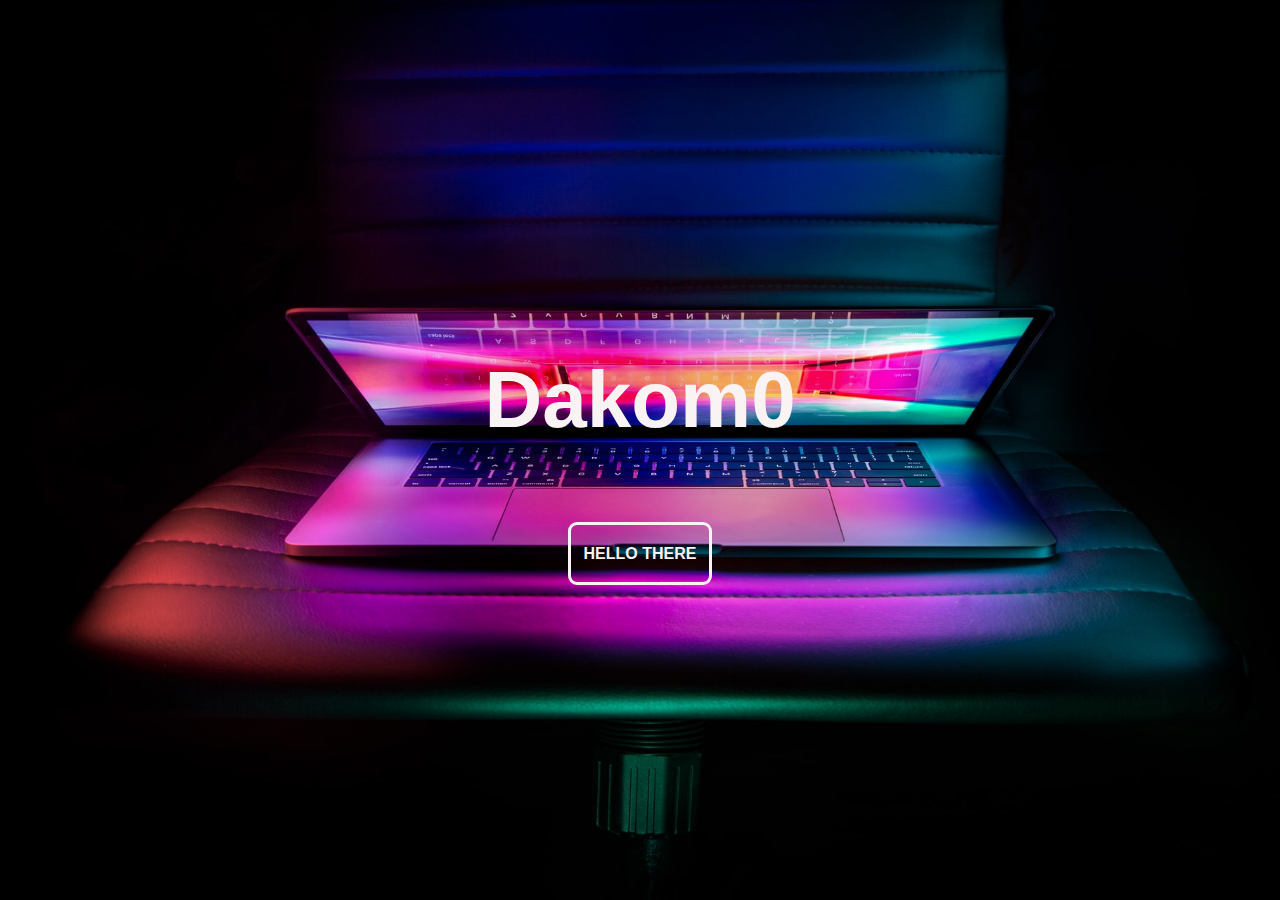
<file: home.html>
<!DOCTYPE html>
<html>
  <head>
    <meta charset="utf-8">
    <title>full screen landing page</title>
    <link rel="stylesheet" type="text/css" href="home-style.css">
  </head>
  <body>
<section id="fade-in" class="b1">
  <div class="in1">
    <div class="content">
      <h1>
Dakom0</h1>
<a class="btn slide" href="./home/index.html">HELLO THERE</a>
    </div>
</div>
</section>

<script  src="./script.js"></script>

</body>
</html>
</file>
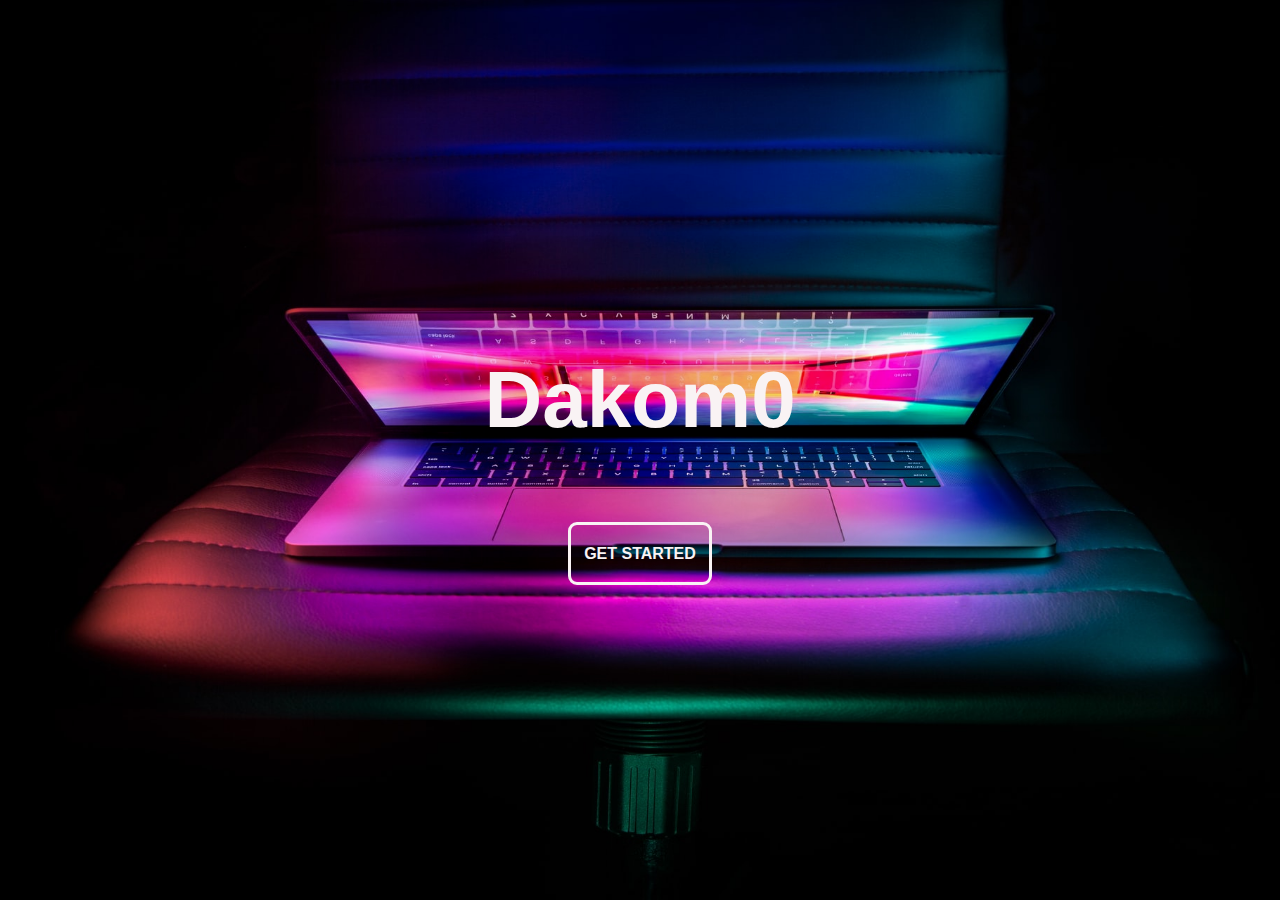
<file: home/home.html>
<!DOCTYPE html>
<html>
  <head>
    <meta charset="utf-8">
    <title>full screen landing page</title>
    <link rel="stylesheet" type="text/css" href="home-style.css">
  </head>
  <body>
<section id="fade-in" class="b1">
  <div class="in1">
    <div class="content">
      <h1>
Dakom0</h1>
<a class="btn slide" href="../index.html">GET STARTED</a>
    </div>
</div>
</section>

<script  src="../script.js"></script>

</body>
</html>
</file>
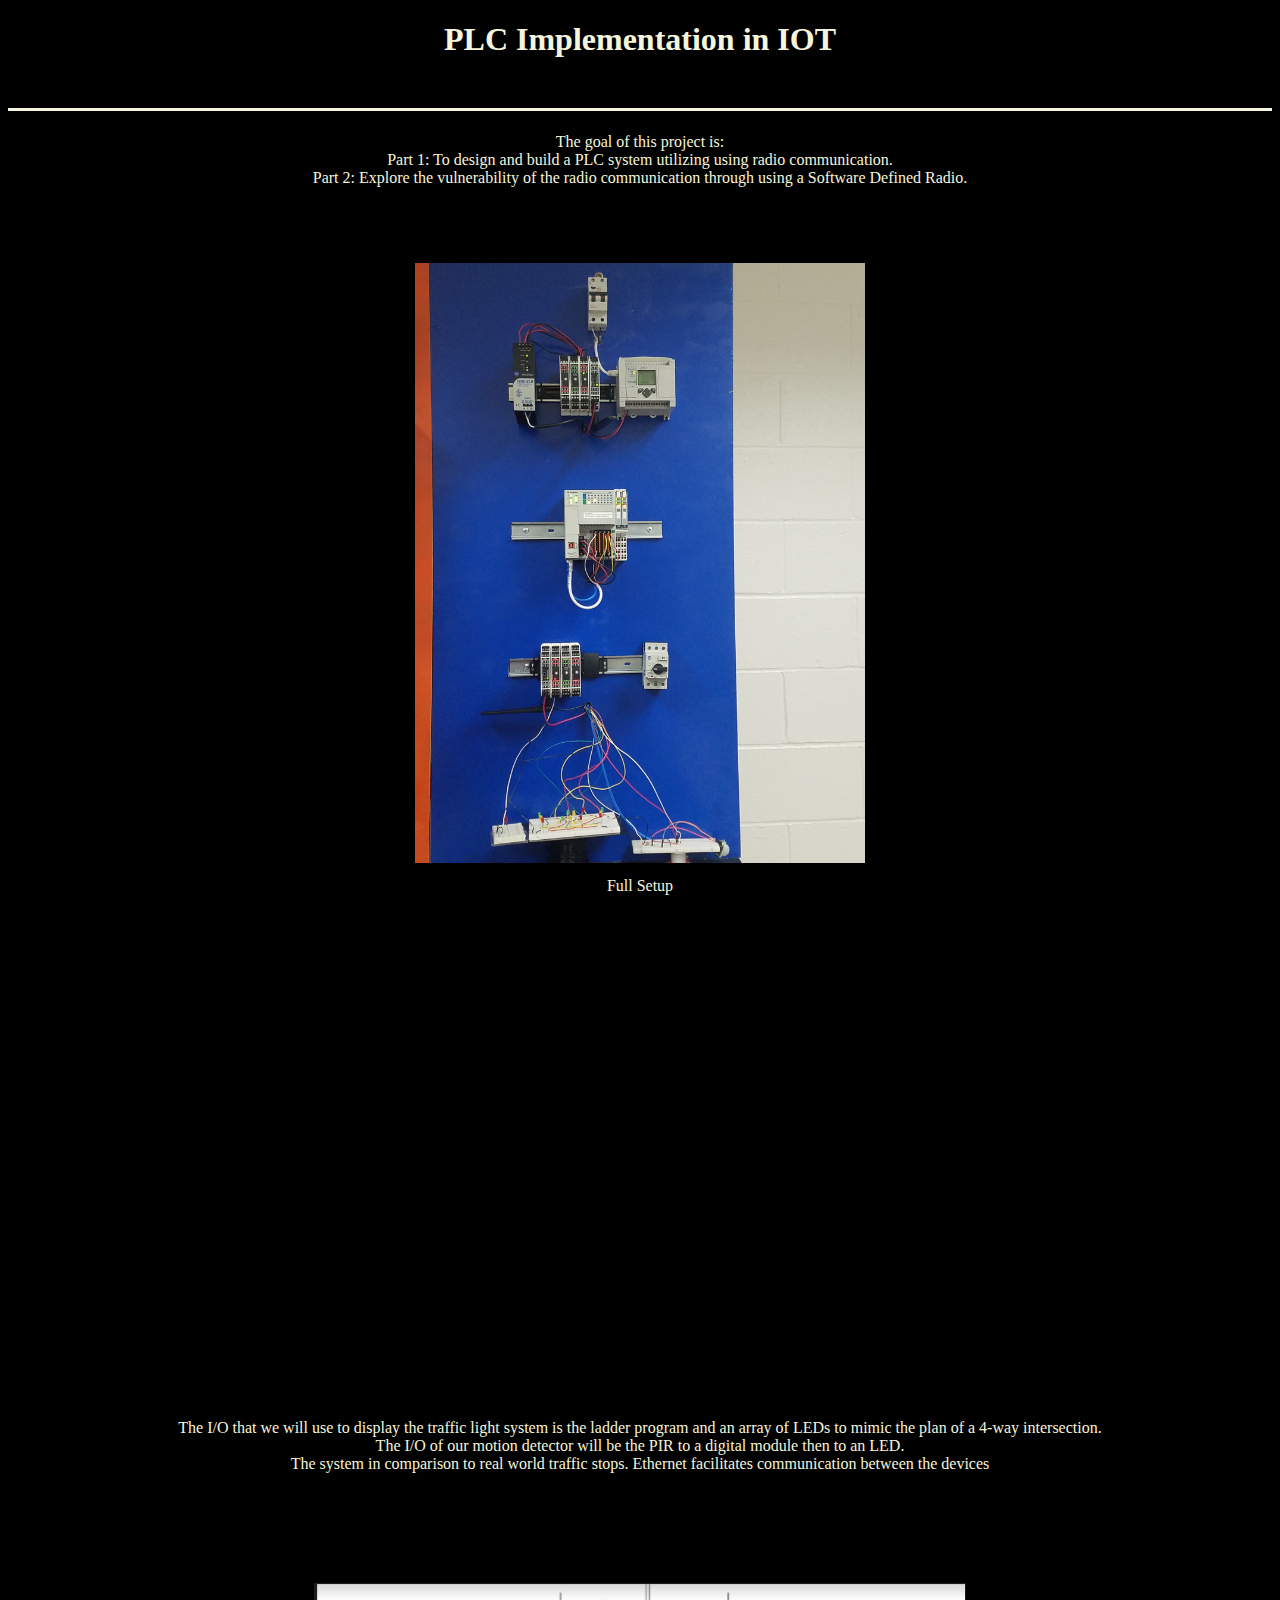
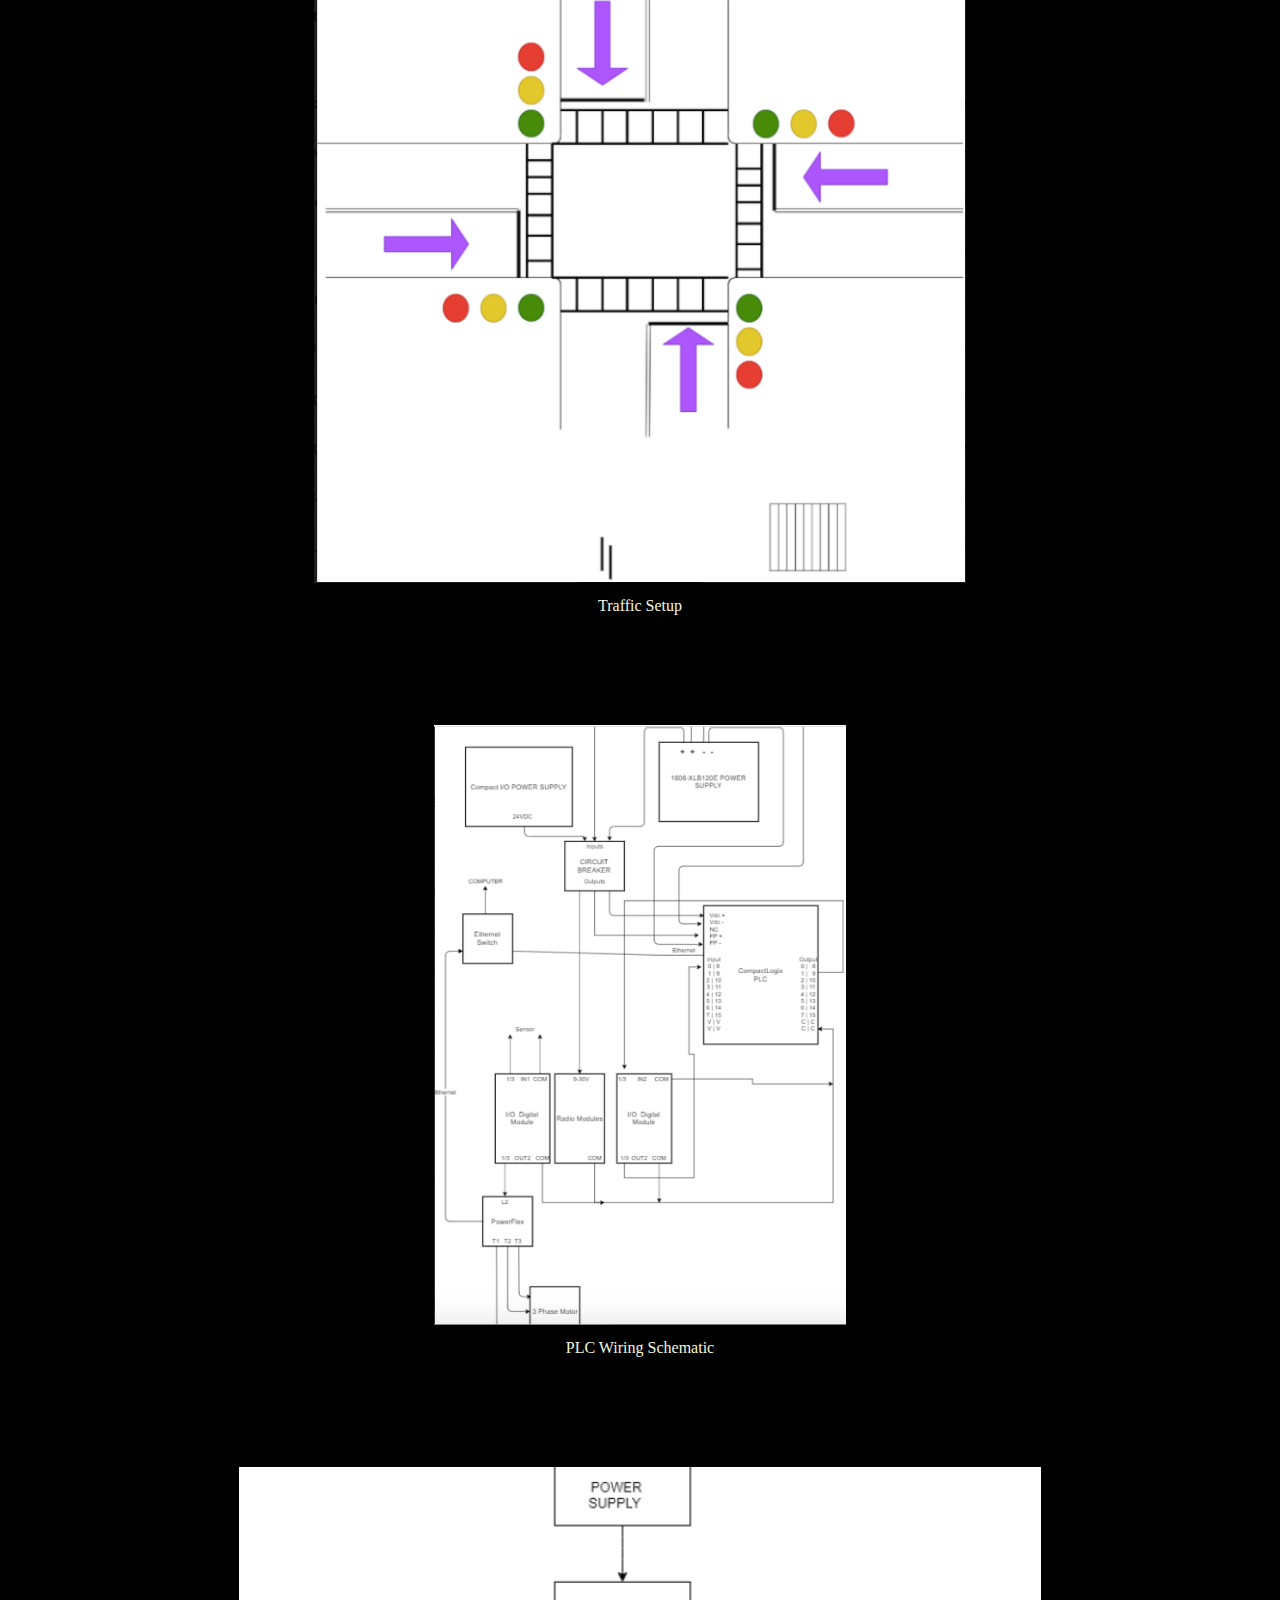
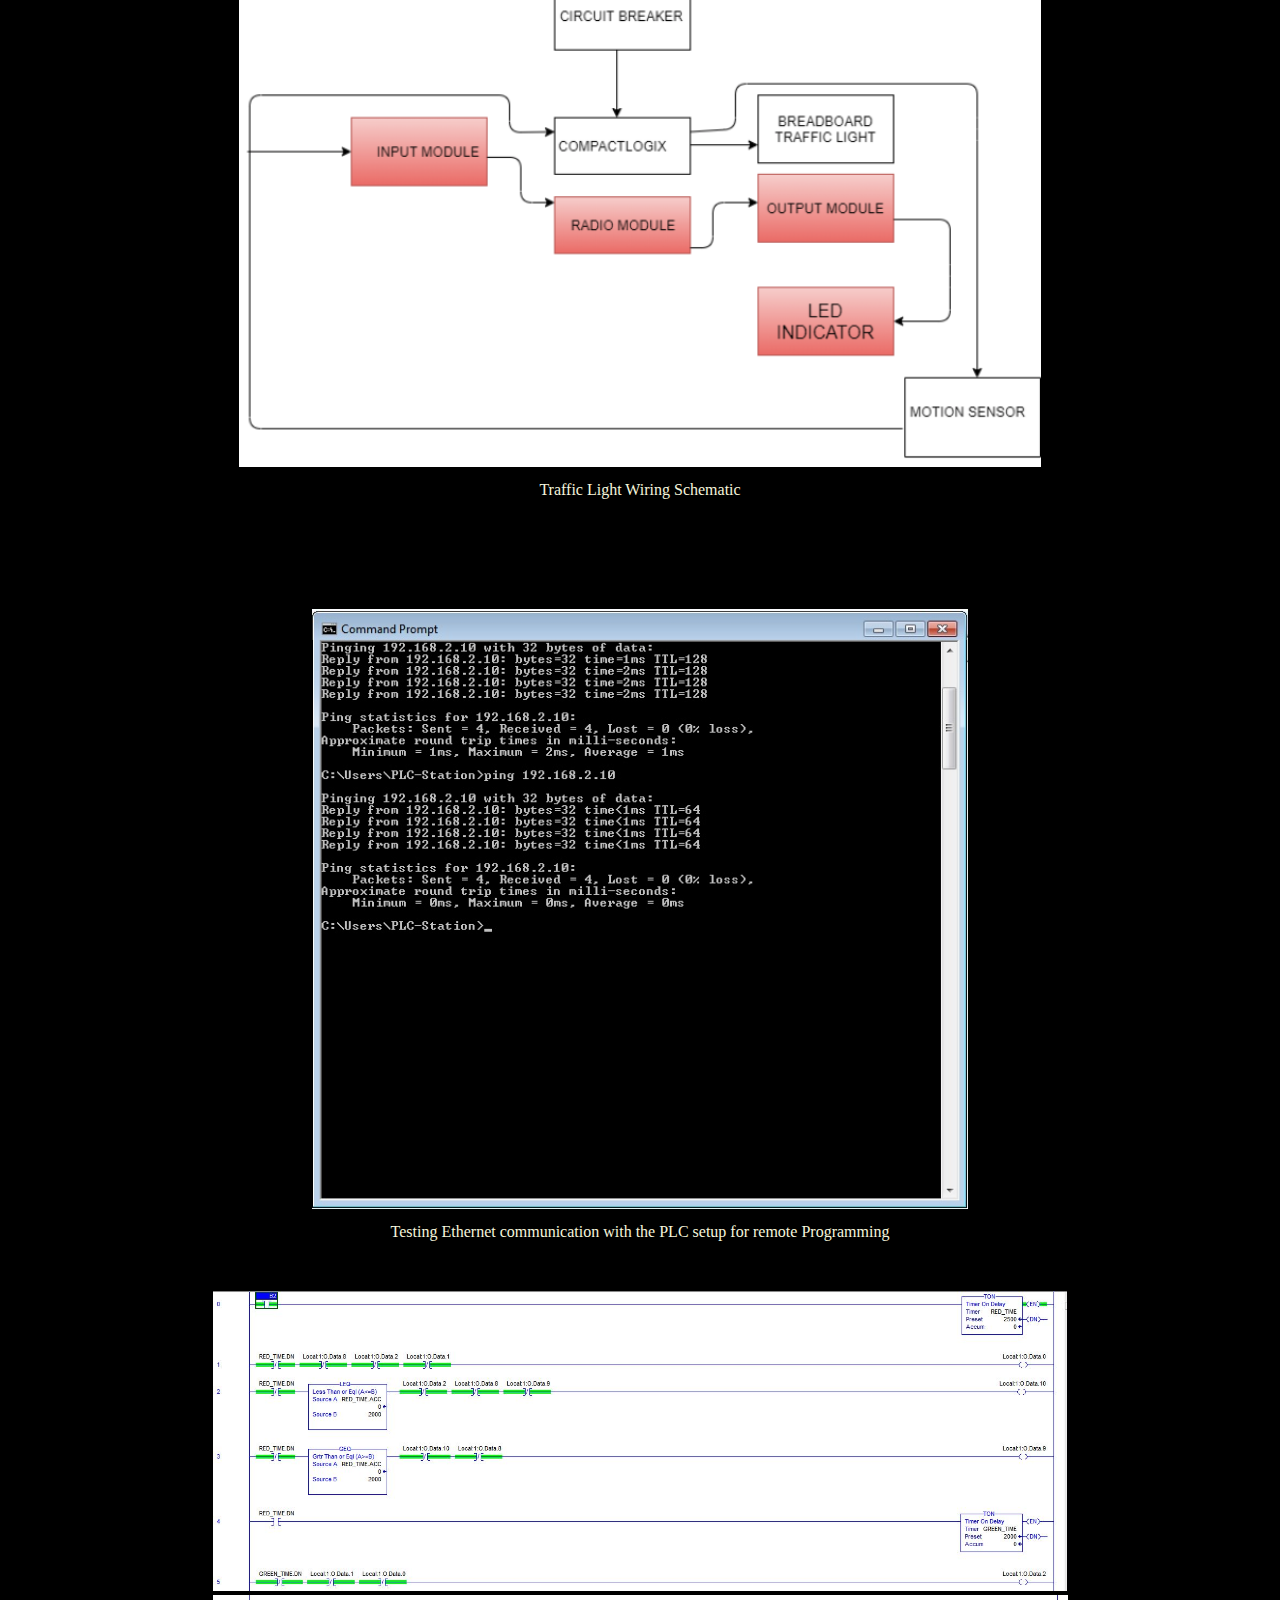
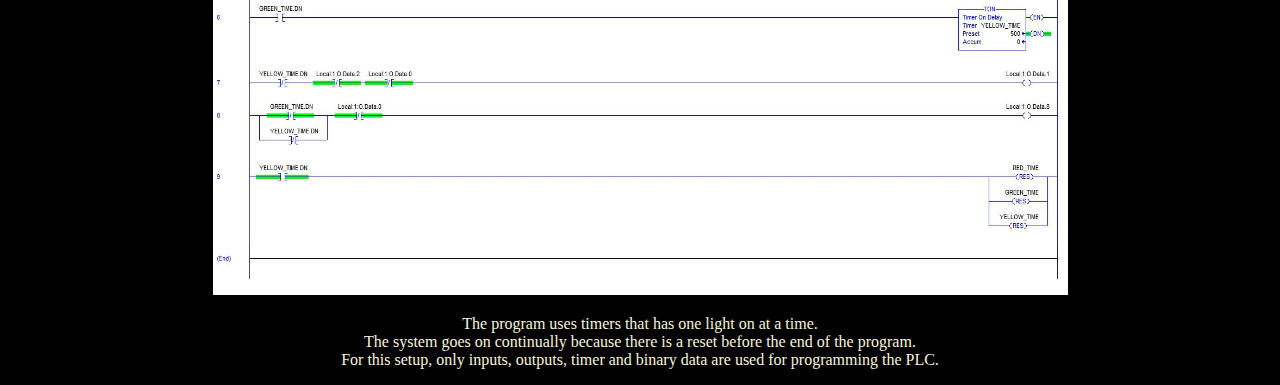
<file: home/plc.html>
<!DOCTYPE html>
<html lang="en">
<head>
    <meta charset="UTF-8">
    <meta name="viewport" content="width=device-width, initial-scale=1.0">
    <title>Document</title>

</head>
<body style="text-align: center; background-color: black; color: beige;">
    <h1 style="color: beige; padding-bottom: 50px; border-bottom: solid medium;">PLC Implementation in IOT</h1>
    <p style="color: beige; text-align: center;">The goal of this project is:<br>

        Part 1: To design and build a PLC
        system utilizing using radio
        communication.<br>
        
        Part 2: Explore the vulnerability of the
        radio communication through using a
        Software Defined Radio.</p>
    <img style="margin: 60px;" height="600vw" src="../img/20191117_164019 copy.jpg"></img><br>
    <p style="color: beige; margin: -50px auto 50px auto">Full Setup</p>
    <iframe style="margin: 60px;" width="803" height="400" src="https://www.youtube.com/embed/Bf04cd8c6kA" 
    frameborder="0" allow="accelerometer; autoplay; encrypted-media; gyroscope; picture-in-picture"
     allowfullscreen></iframe>
     <p style="color: beige; margin: -50px auto 50px auto">The I/O that we will use to display the traffic light system is the ladder
        program and an array of LEDs to mimic the plan of a 4-way intersection.<br>
        
        The I/O of our motion detector will be the PIR to a digital module then to an
        LED.<br>
        
        The system in comparison to real world traffic stops. Ethernet facilitates
        communication between the devices</p>
        <img style="margin: 60px;" height="600vw" src="../img/Screen Shot 2020-05-31 at 5.00.36 PM.png"></img><br>
    <p style="color: beige; margin: -50px auto 50px auto">Traffic Setup</p>
        <img style="margin: 60px;" height="600vw" src="../img/Screen Shot 2020-05-31 at 5.01.48 PM.png"></img><br>
    <p style="color: beige; margin: -50px auto 50px auto">PLC Wiring Schematic</p>
        <img style="margin: 60px;" height="600vw" src="../img/Screen Shot 2020-05-31 at 5.04.43 PM.png"></img><br>
    <p style="color: beige; margin: -50px auto 50px auto">Traffic Light Wiring Schematic</p>
        <img style="margin: 60px;" height="600vw" src="../img/cmd copy.jpg"></img><br>
    <p style="color: beige; margin: -50px auto 50px auto">Testing Ethernet communication with the PLC setup for remote Programming</p>
        <img style="margin: 0px;" height="300vw" src="../img/Traffic_Ladder.JPG"></img><br>
        <img style="margin-top: 0px;" width="855vw" height="300vw" src="../img/Traffic_Ladder2.JPG"></img><br>
        <p>The program uses timers that has one light on at a time.<br>

        The system goes on continually because there is a reset
        before the end of the program.<br>

        For this setup, only inputs, outputs, timer and
        binary data are used for programming the PLC.
    </p>

</body>
</html>
</file>
<file: home-style.css>
html,body{
    margin: 0;
    padding: 0;
    width: 100%;
    height: 100%;
    background-color: #000;
  }
  .b1{
    width: 100%;
    height: 100%;
    margin: auto;
    background: url("./img/ash-edmonds-Koxa-GX_5zs-unsplash.jpg") no-repeat 50% 50%;
    top: 0;
    display: table;
    background-size: cover;
  }
  .b1 .in1{
    display: table-cell;
    vertical-align: middle;
    width: 100%;
    max-width: none;
  }
  .content{
    max-width: 500px;
    margin: auto;
    text-align: center;
    line-height: 100px;

  }
  .content h1{
    font-family: 'Century Gothic',sans-serif;
    color: #f9f3f4;
    font-size: 500%;
    text-shadow: 0 0 300px #000;
  }
  .content .btn{
    border-radius: 9px;
    color: #f9f3f4;
    text-decoration: none;
    font-family: 'Century Gothic',sans-serif;
    border: 3px solid;
    padding: 20px 13px;
    font-weight: bold;
  }
  .content .btn:hover{
    color: #2196f3;
  }
  p{
    font-size: 160%;
    line-height: 200%;
    text-align: justify;
    margin: 3%;
    font-family: sans-serif;
  }
  
  #fade-in {
    opacity: 1;
    transition: all 2s ease;
    transition-timing-function: cubic-bezier(0, 2, 1.5, 2);
  }
  
  #fade-in.show {
    opacity: 0;
    height: 0px;
  }
</file>
<file: home/home-style.css>
html,body{
    margin: 0;
    padding: 0;
    width: 100%;
    height: 100%;
    background-color: #000;
  }
  .b1{
    width: 100%;
    height: 100%;
    margin: auto;
    background: url("../img/ash-edmonds-Koxa-GX_5zs-unsplash.jpg") no-repeat 50% 50%;
    top: 0;
    display: table;
    background-size: cover;
  }
  .b1 .in1{
    display: table-cell;
    vertical-align: middle;
    width: 100%;
    max-width: none;
  }
  .content{
    max-width: 500px;
    margin: auto;
    text-align: center;
    line-height: 100px;

  }
  .content h1{
    font-family: 'Century Gothic',sans-serif;
    color: #f9f3f4;
    font-size: 500%;
    text-shadow: 0 0 300px #000;
  }
  .content .btn{
    border-radius: 9px;
    color: #f9f3f4;
    text-decoration: none;
    font-family: 'Century Gothic',sans-serif;
    border: 3px solid;
    padding: 20px 13px;
    font-weight: bold;
  }
  .content .btn:hover{
    color: #2196f3;
  }
  p{
    font-size: 160%;
    line-height: 200%;
    text-align: justify;
    margin: 3%;
    font-family: sans-serif;
  }
  
  #fade-in {
    opacity: 1;
    transition: all 2s ease;
    transition-timing-function: cubic-bezier(0, 2, 1.5, 2);
  }
  
  #fade-in.show {
    opacity: 0;
    height: 0px;
  }
</file>
